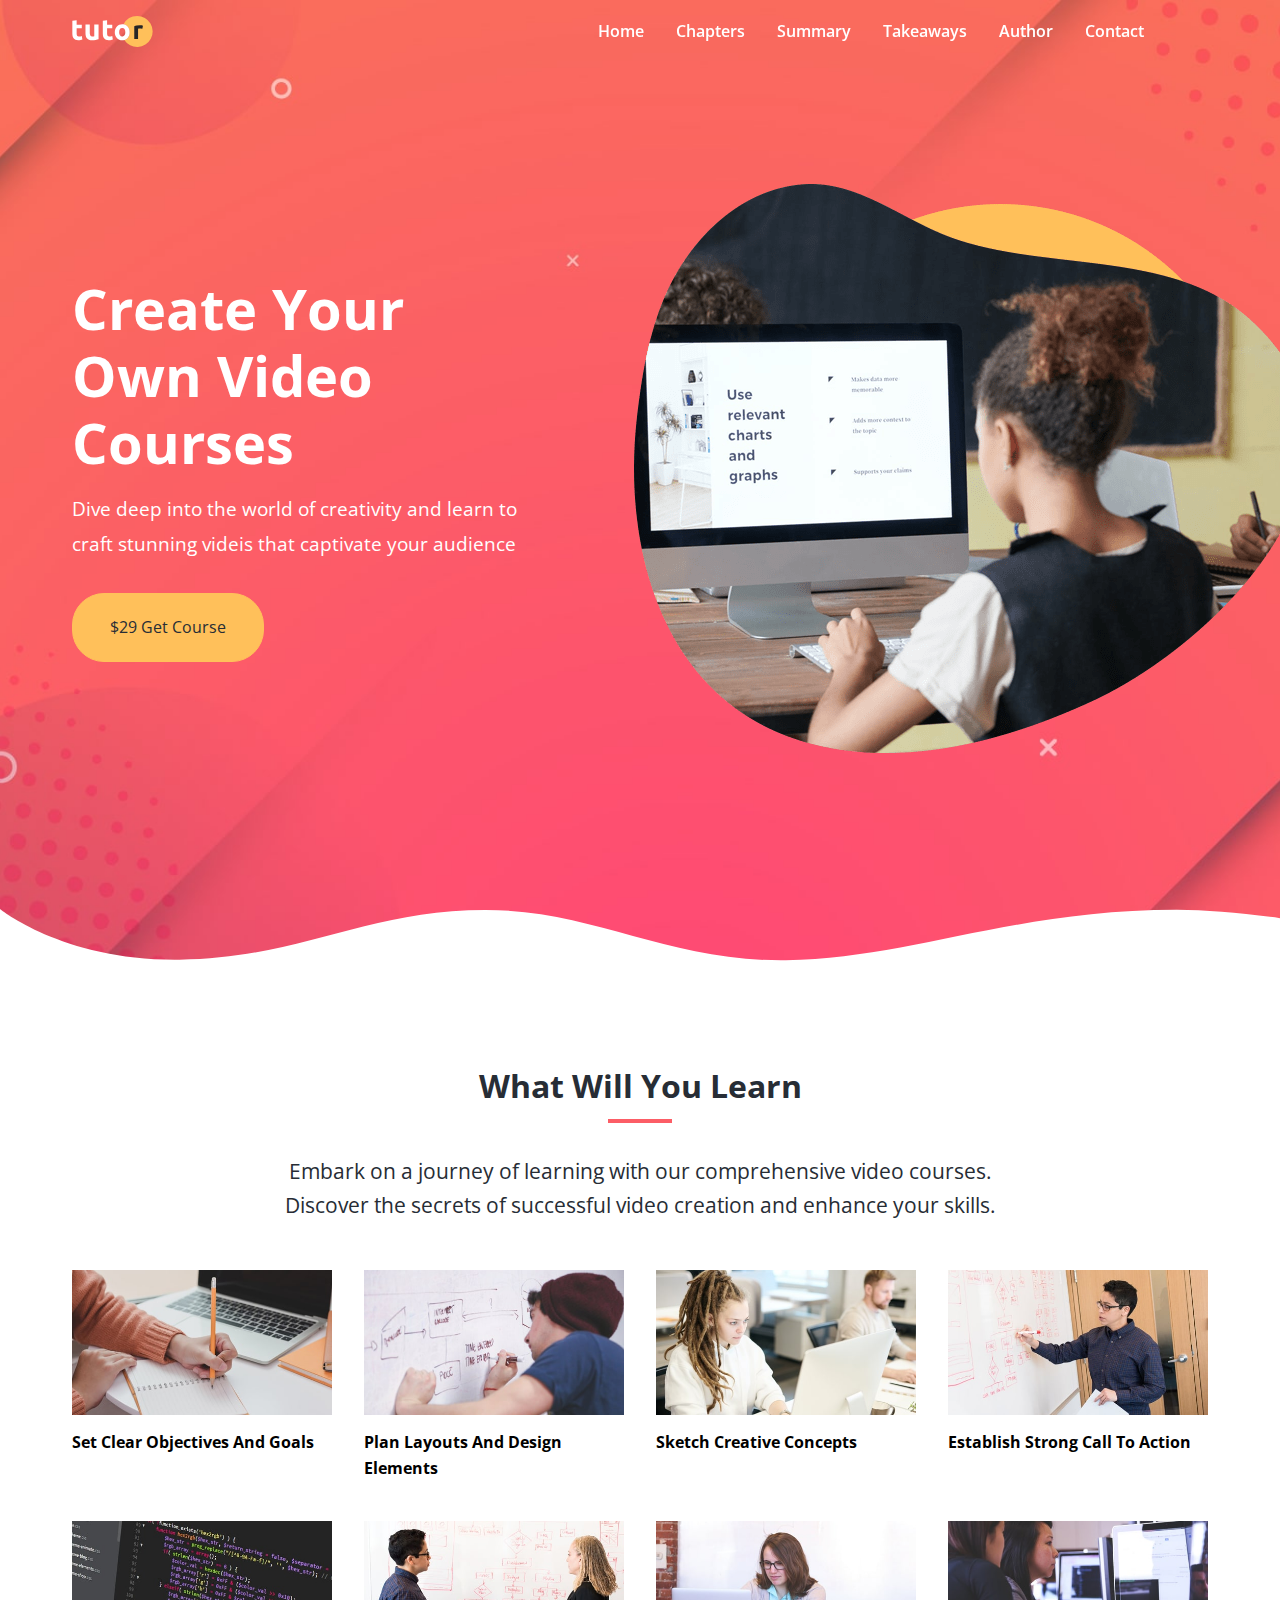
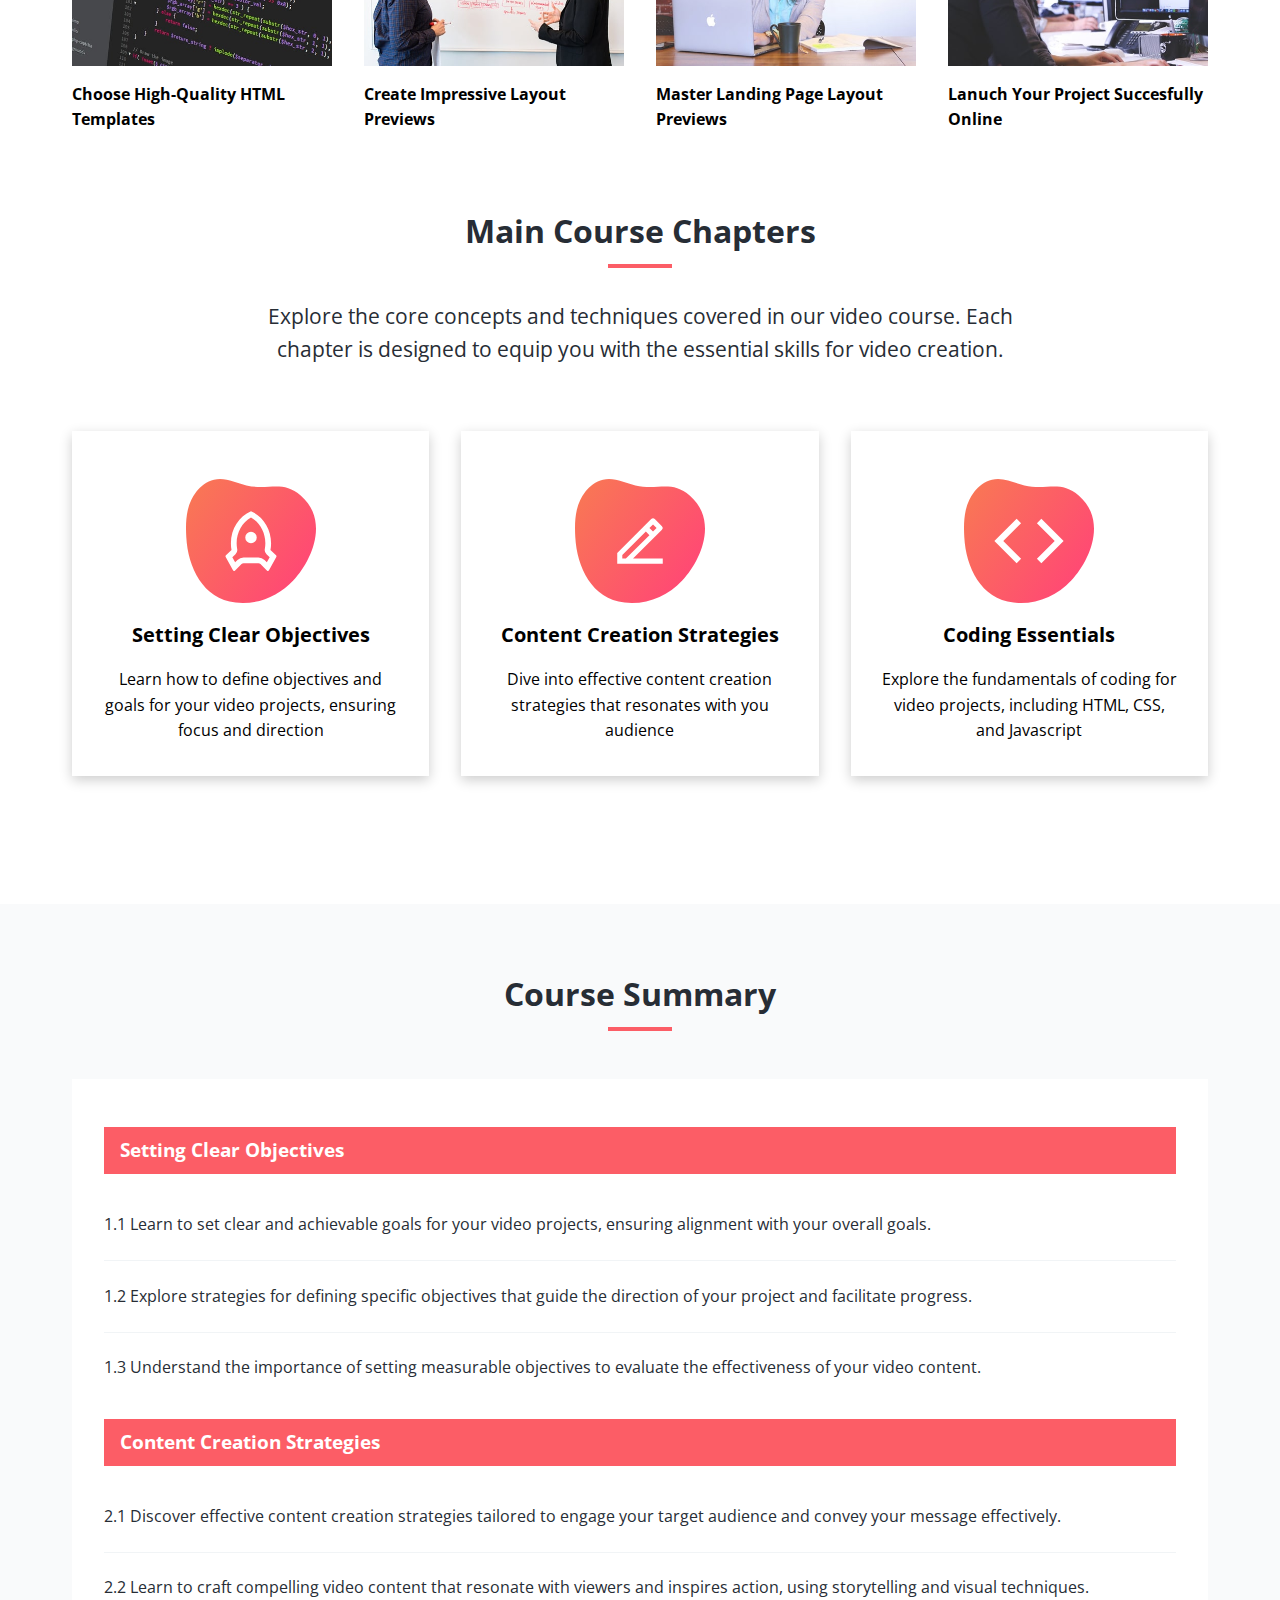
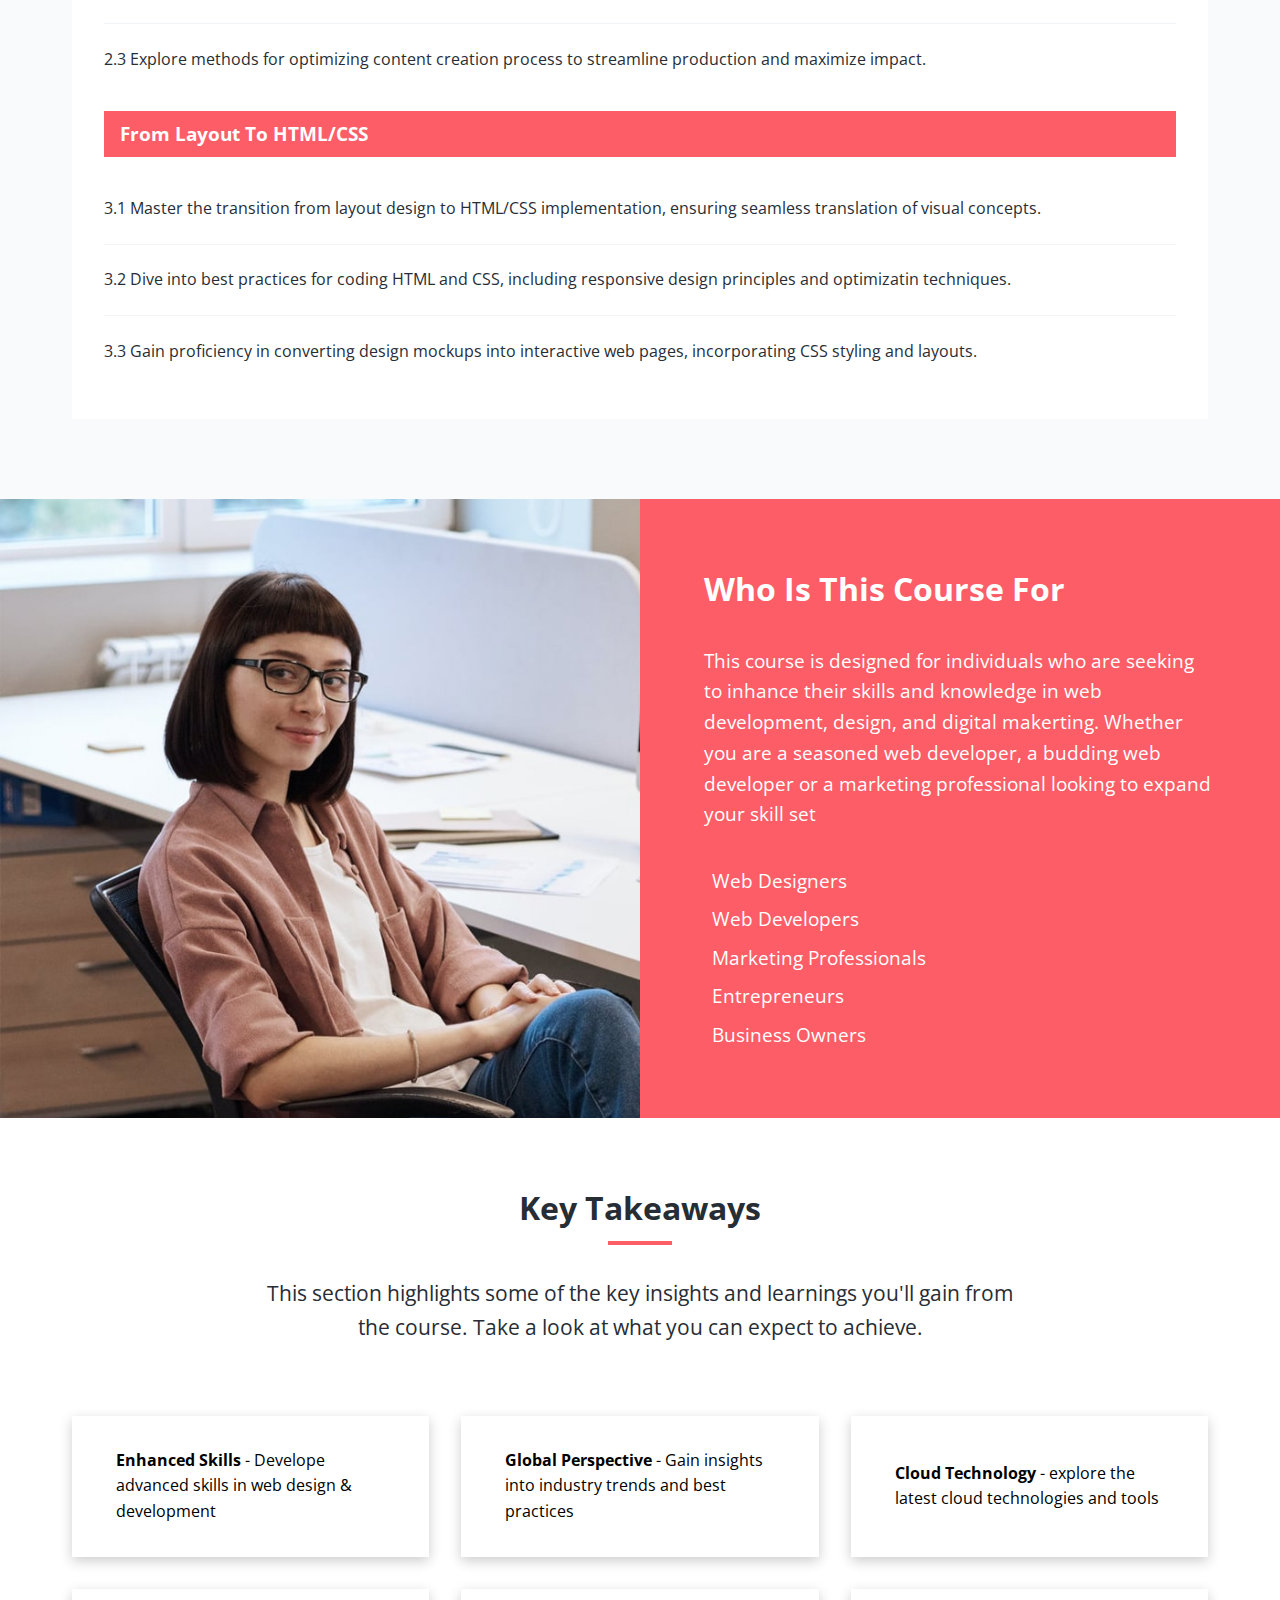
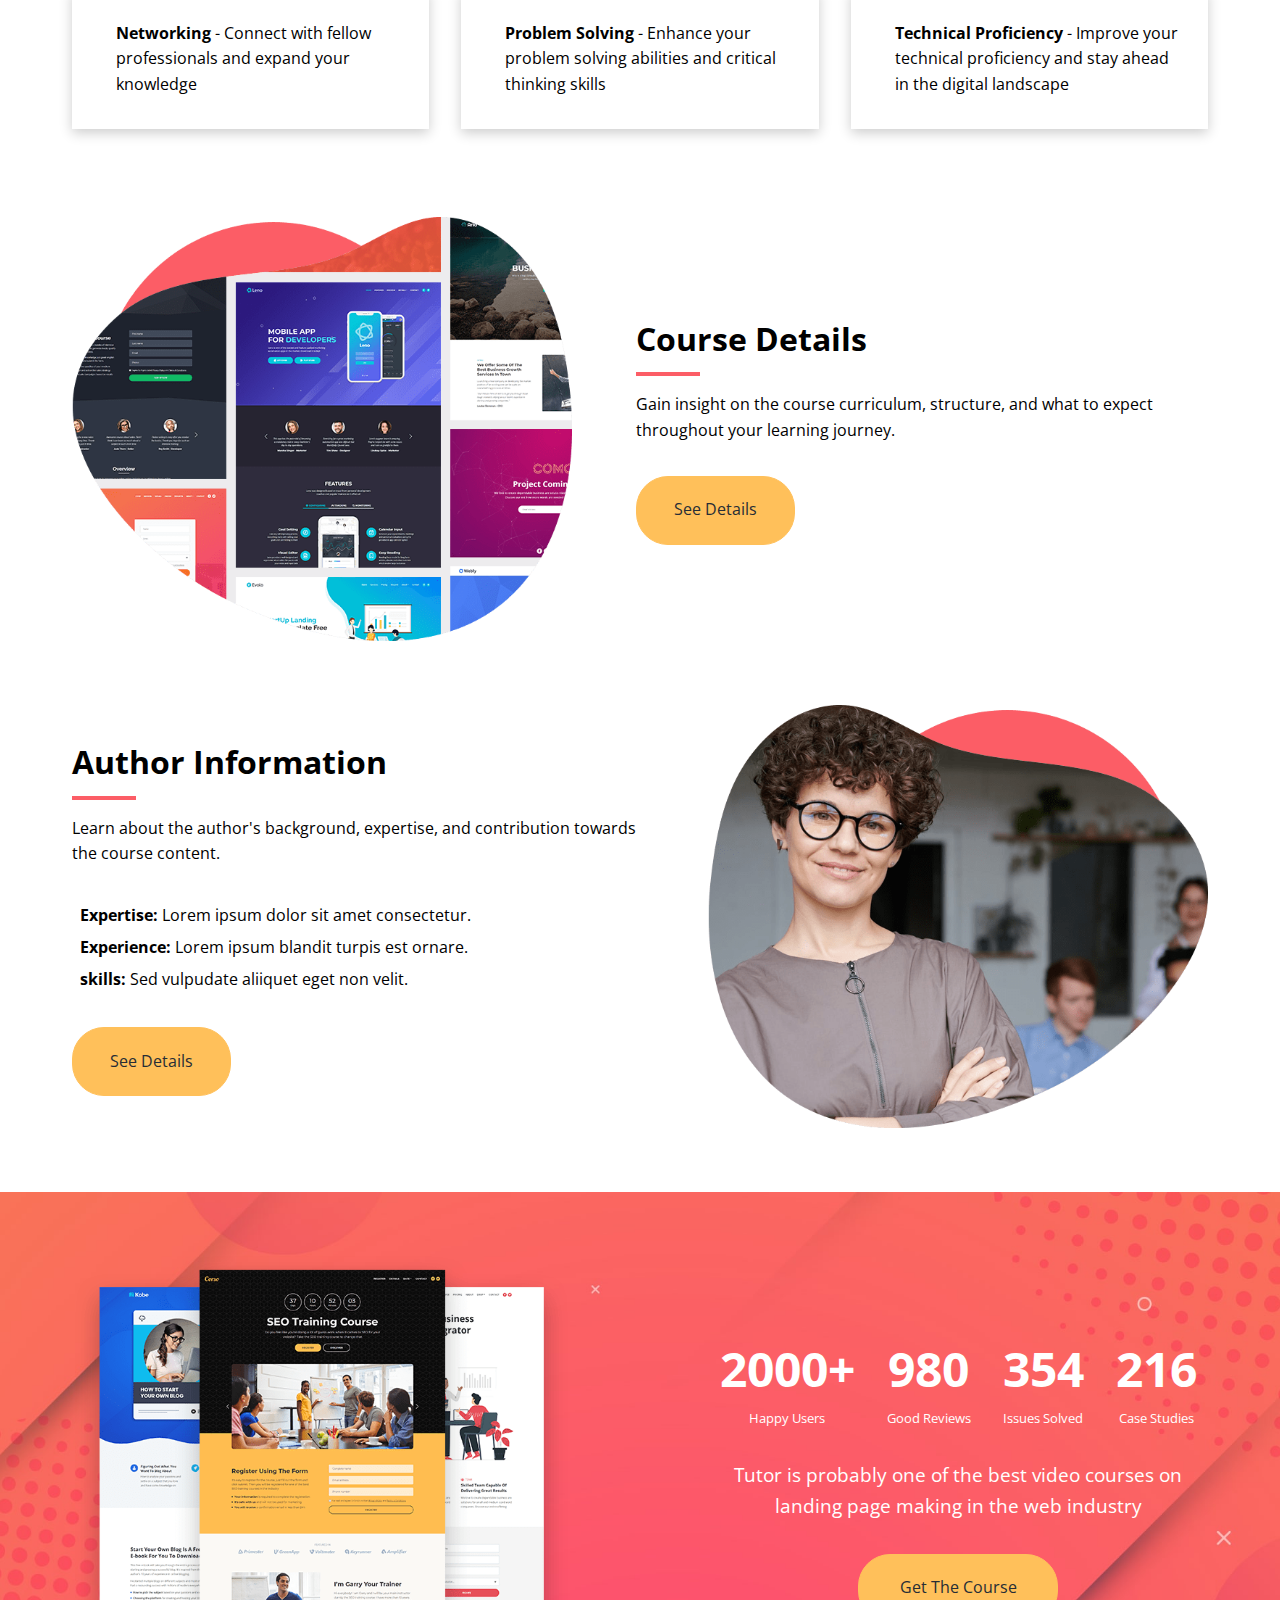
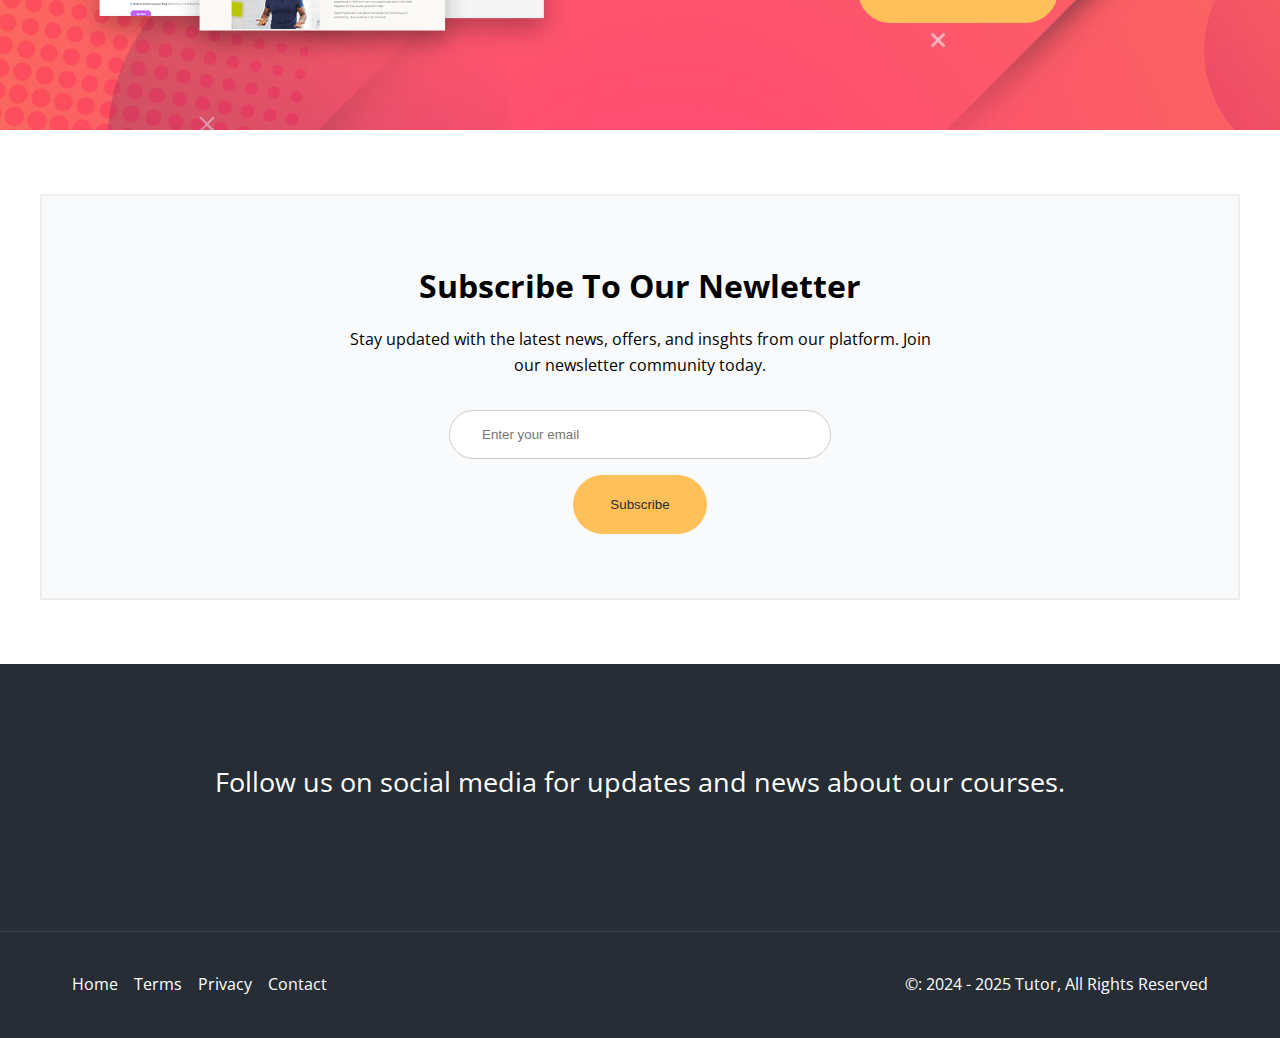
<file: index.html>
<!DOCTYPE html>
<html lang="en">
<head>
    <meta charset="UTF-8">
    <meta name="viewport" content="width=device-width, initial-scale=1.0">
    <link rel="preconnect" href="https://fonts.googleapis.com">
    <link rel="preconnect" href="https://fonts.gstatic.com" crossorigin>
    <link href="https://fonts.googleapis.com/css2?family=Open+Sans:ital,wght@0,300..800;1,300..800&display=swap" rel="stylesheet">  
    <link rel="stylesheet" href="https://cdnjs.cloudflare.com/ajax/libs/font-awesome/6.5.2/css/all.min.css" integrity="sha512-SnH5WK+bZxgPHs44uWIX+LLJAJ9/2PkPKZ5QiAj6Ta86w+fsb2TkcmfRyVX3pBnMFcV7oQPJkl9QevSCWr3W6A==" crossorigin="anonymous" referrerpolicy="no-referrer" />
    <link rel="stylesheet" href="./css/styles.css">
    <link rel="icon" href="./images/favicon.png">
    <title>Welcome To Tutor</title>
</head>
<body>
    <nav class="navbar">
        <div class="navbar-flex container">
        <img src="images/logo.svg" alt="Tutor">
        
        <div class="main-menu-items">
            <ul class="main-menu-list">
                <li>
                <a href="index.html">Home</a>
                </li>
                <li>
                    <a href="#chapters">Chapters</a>
                </li>
                <li>
                    <a href="#summary">Summary</a>
                </li>
                <li>
                    <a href="#takeaways">Takeaways</a>
                </li>
                <li>
                    <a href="#author">Author</a>
                </li>
                <li>
                    <a href="contact.html">Contact</a>
                </li>
                <li>
                    <a href="https://facebook.com" target="_blank" aria-label="Follow Us on facebook"><i class="fa-brands fa-facebook"></i></a>
                </li>
                <li>
                    <a href="https://twitter.com" target="_blank" aria-label="Follow Us On twitter"><i class="fa-brands fa-twitter"></i></a>
                </li>
            </ul>
        </div>

            <!-- Mobile-menu -->
        <div class="mobile-menu">
            <!-- Hamburger-menu -->
            <div class="mobile-menu-toggle" role="button" aria-expanded="false" aria-controls="mobile-menu-items" aria-label="Open Mobile Menu" tabindex="0">
                <i class="fas fa-bars fa-2x"></i>
            </div>
            <!-- Mobile Menu Items -->
            <div id="mobile-menu-items" class="mobile-menu-items">
                <ul class="mobile-menu-list">
                    <li>
                    <a href="index.html">Home</a>
                    </li>
                    <li>
                        <a href="#chapters">Chapters</a>
                    </li>
                    <li>
                        <a href="#summary">Summary</a>
                    </li>
                    <li>
                        <a href="#takeaways">Takeaways</a>
                    </li>
                    <li>
                        <a href="#author">Author</a>
                    </li>
                    <li>
                        <a href="contact.html">Contact</a>
                    </li>
                    <li>
                        <a href="https://facebook.com" target="_blank" aria-label="Follow Us on facebook"><i class="fa-brands fa-facebook"></i></a>
                    </li>
                    <li>
                        <a href="https://twitter.com" target="_blank" aria-label="Follow Us On twitter"><i class="fa-brands fa-twitter"></i></a>
                    </li>
                </ul>
            </div>
        </div>
        </div>
    </nav>

    <!-- Hero -->
  <header class="hero">
    <div class="container hero-flex">
        <div class="hero-content">
            <h1>Create Your Own Video Courses</h1>
            <p>
                Dive deep into the world of creativity and learn to craft stunning videis that captivate your audience
            </p>
            <a href="#" class="btn">$29 Get Course</a>
        </div>
        <img src="images/header-course.png" alt="hero">
    </div>

    <svg 
  class="frame-decoration"
  data-name="Layer 2"
  xmlns="http://www.w3.org/2000/svg">
  preserveAspectRatio="none"
  viewBox="0 0 1920 192.275"

>
  <defs> 
    <style>
      .cls-1 {
        fill: #ffffff;
      }
    </style>
  </defs>
  <title>frame-decoration</title>
  <path
     class="cls-1"
     d="M0,158.755s63.9,52.163,179.472,50.736c121.494-1.5,185.839-49.738,305.984-49.733,109.21,0,181.491,51.733,300.537,50.233,123.941-1.562,225.214-50.126,390.43-50.374,123.821-.185,353.982,58.374,458.976,56.373,217.907-4.153,284.6-57.236,284.6-57.236V351.03H0V158.755Z"
          transform="translate(0 -158.755)" />
</svg>
  </header>

  <br><br>

  <!-- Learn Section -->

  <section class="learn">
    <div class="container">
        <div class="section-header">
            <h2>What Will You Learn</h2>
            <div class="heading-border"></div>
            <p>
                Embark on a journey of learning with our comprehensive video courses. Discover the secrets of successful video creation and enhance your skills. 
            </p>
        </div>

        <div class="topics">
            <div class="topic">
                <div class="topic-image">
                    <img src="images/description-1.jpg" alt="topic">
                </div>
                <div class="topic-text">
                    <h3>Set Clear Objectives And Goals</h3>
                </div>
            </div>
            <div class="topic">
                <div class="topic-image">
                    <img src="images/description-2.jpg" alt="topic">
                </div>
                <div class="topic-text">
                    <h3>Plan Layouts And Design Elements</h3>
                </div>
            </div>
            <div class="topic">
                <div class="topic-image">
                    <img src="images/description-3.jpg" alt="topic">
                </div>
                <div class="topic-text">
                    <h3>Sketch Creative Concepts</h3>
                </div>
            </div>
            <div class="topic">
                <div class="topic-image">
                    <img src="images/description-4.jpg" alt="topic">
                </div>
                <div class="topic-text">
                    <h3>Establish Strong Call To Action</h3>
                </div>
            </div>
            <div class="topic">
                <div class="topic-image">
                    <img src="images/description-5.jpg" alt="topic">
                </div>
                <div class="topic-text">
                    <h3>Choose High-Quality HTML Templates</h3>
                </div>
            </div>
            <div class="topic">
                <div class="topic-image">
                    <img src="images/description-6.jpg" alt="topic">
                </div>
                <div class="topic-text">
                    <h3>Create Impressive Layout Previews</h3>
                </div>
            </div>
            <div class="topic">
                <div class="topic-image">
                    <img src="images/description-7.jpg" alt="topic">
                </div>
                <div class="topic-text">
                    <h3>Master Landing Page Layout Previews</h3>
                </div>
            </div>
            <div class="topic">
                <div class="topic-image">
                    <img src="images/description-8.jpg" alt="topic">
                </div>
                <div class="topic-text">
                    <h3>Lanuch Your Project Succesfully Online</h3>
                </div>
            </div>
        </div>
    </div>
  </section>


  <!-- Course Chapter Section -->
   <section class="chapters section" id="chapters">
    <div class="container">
        <div class="section-header">
            <h2>Main Course Chapters</h2>
            <div class="heading-border"></div>
            <p>
               Explore the core concepts and techniques covered in our video course. Each chapter is designed to equip you with the essential skills for video creation.
            </p>
        </div>

        <div class="chapter-cards">
            <div class="card">
                <img src="images/chapters-icon-1.svg" alt="chapter 1">
                <h3>Setting Clear Objectives</h3>
                <p>
                    Learn how to define objectives and goals for your video projects, ensuring focus and direction
                </p>
            </div>
            <div class="card">
                <img src="images/chapters-icon-2.svg" alt="chapter 2">
                <h3>Content Creation Strategies</h3>
                <p>
                   Dive into effective content creation strategies that resonates with you audience
                </p>
            </div>
            <div class="card">
                <img src="images/chapters-icon-3.svg" alt="chapter 3">
                <h3>Coding Essentials</h3>
                <p>
                   Explore the fundamentals of coding for video projects, including HTML, CSS, and Javascript
                </p>
            </div>
        </div>
    </div>
   </section>

   <!-- Course Summary -->
    <section class="summary" id="summary">
        <div class="container">
            <div class="section-header">
                <h2>Course Summary</h2>
                <div class="heading-border"></div>
            </div>
            <div class="section-lists">
                <div class="list">
                    <div class="list-header">Setting Clear Objectives</div>
                    <div class="list-item">
                        1.1 Learn to set clear and achievable goals for your video projects, ensuring alignment with your overall goals.
                    </div>
                    <div class="list-item">
                        1.2 Explore strategies for defining specific objectives that guide the direction of your project and facilitate progress.
                    </div>
                    <div class="list-item">
                        1.3 Understand the importance of setting measurable objectives to evaluate the effectiveness of your video content. 
                    </div>
                </div>

                <div class="list">
                    <div class="list-header">Content Creation Strategies</div>
                    <div class="list-item">
                        2.1 Discover effective content creation strategies tailored to engage your target audience and convey your message effectively.
                    </div>
                    <div class="list-item">
                       2.2 Learn to craft compelling video content that resonate with viewers and inspires action, using storytelling and visual techniques. 
                    </div>
                    <div class="list-item">
                       2.3 Explore methods for optimizing content creation process to streamline production and maximize impact. 
                    </div>
                </div>

                <div class="list">
                    <div class="list-header">From Layout To HTML/CSS</div>
                    <div class="list-item">
                        3.1 Master the transition from layout design to HTML/CSS implementation, ensuring seamless translation of visual concepts.
                    </div>
                    <div class="list-item">
                       3.2 Dive into best practices for coding HTML and CSS, including responsive design principles and optimizatin techniques.
                    </div>
                    <div class="list-item">
                       3.3 Gain proficiency in converting design mockups into interactive web pages, incorporating CSS styling and layouts.
                    </div>
                </div>

            </div>
        </div>
    </section>

    <!-- Info -->
     <section class="info" id="info">
        <div class="info-container">
            <div class="info-left"></div>
            <div class="info-content">
                <h2>Who Is This Course For</h2>
                <p>This course is designed for individuals who are seeking to inhance their skills and knowledge in web development, design, and digital makerting. Whether you are a seasoned web developer, a budding web developer or a marketing professional looking to expand your skill set</p>
                <ul>
                    <li><i class="fas fa-check"></i>Web Designers</li>
                    <li><i class="fas fa-check"></i>Web Developers</li>
                    <li><i class="fas fa-check"></i>Marketing Professionals</li>
                    <li><i class="fas fa-check"></i>Entrepreneurs</li>
                    <li><i class="fas fa-check"></i>Business Owners</li>
                </ul>
            </div>
        </div>
     </section>

     <!-- Takeaways -->
      <section class="takeaways section" id="takeaways">
        <div class="container">
            <div class="section-header">
                <h2>Key Takeaways</h2>
                <div class="heading-border"></div>
                <p>
                    This section highlights some of the key insights and learnings you'll gain from the course. Take a look at what you can expect to achieve.
                </p>
            </div>

            <div class="takeaways-cards">
                <div class="card">
                    <i class="fas fa-rocket fa-3x text-primary"></i>
                    <p>
                        <strong>Enhanced Skills</strong> - Develope advanced skills in web design & development
                    </p>
                </div>

                <div class="card">
                    <i class="fas fa-map fa-3x text-primary"></i>
                    <p>
                        <strong>Global Perspective</strong> - Gain insights into industry trends and best practices
                    </p>
                </div>

                <div class="card">
                    <i class="fas fa-cloud fa-3x text-primary"></i>
                    <p>
                        <strong>Cloud Technology</strong> - explore the latest cloud technologies and tools
                    </p>
                </div>

                <div class="card">
                    <i class="fas fa-user fa-3x text-primary"></i>
                    <p>
                        <strong>Networking</strong> - Connect with fellow professionals and expand your knowledge
                    </p>
                </div>

                <div class="card">
                    <i class="fas fa-cog fa-3x text-primary"></i>
                    <p>
                        <strong>Problem Solving</strong> - Enhance your problem solving abilities and critical thinking skills
                    </p>
                </div>

                <div class="card">
                    <i class="fas fa-server fa-3x text-primary"></i>
                    <p>
                        <strong>Technical Proficiency</strong> - Improve your technical proficiency and stay ahead in the digital landscape
                    </p>
                </div>

            </div>
        </div>
      </section>

      <!-- Course Details -->
       <section class="details section" id="details">
        <div class="container details-flex">
            <img src="images/details.png" alt="details">
            <div class="details content">
                <h2>Course Details</h2>
                <div class="heading-border"></div>
                <p>
                    Gain insight on the course curriculum, structure, and what to expect throughout your learning journey.
                </p>
                <a href="#" class="btn">See Details</a>
            </div>
        </div>
       </section>

       <!-- Author Info-->
       <section class="details section" id="author">
        <div class="container details-flex">
            <img src="images/author.png" alt="details">
            <div class="details content">
                <h2>Author Information</h2>
                <div class="heading-border"></div>
                <p>
                    Learn about the author's background, expertise, and contribution towards the course content.
                </p>
                <ul>
                    <li>
                        <i class="fas fa-chevron-circle-right text-primary"></i> <strong>
                            Expertise:
                        </strong> Lorem ipsum dolor sit amet consectetur.
                    </li>
                    <li>
                        <i class="fas fa-chevron-circle-right text-primary"></i> <strong>
                            Experience:
                        </strong> Lorem ipsum blandit turpis est ornare.
                    </li>
                    <li>
                        <i class="fas fa-chevron-circle-right text-primary"></i> <strong>
                            skills:
                        </strong> Sed vulpudate aliiquet eget non velit.
                    </li>
                </ul>
                <a href="#" class="btn">See Details</a>
            </div>
        </div>
       </section>

       <!-- Stats -->
        <section class="stats section" id="stats">
            <div class="container stats-flex">
                <img src="images/stats.png" alt="stats">
                <div class="stats-content">
                    <div class="stats-numbers">
                        <div>
                            <h3 aria-labelledby="stats-happy-users">2000+</h3>
                            <p id="stats-happy-users">Happy Users</p>
                        </div>
                        <div>
                            <h3 aria-labelledby="stats-good-reviews">980</h3>
                            <p id="stats-good-reviews">Good Reviews</p>
                        </div>
                        <div>
                            <h3 aria-labelledby="stats-issues-solved">354</h3>
                            <p id="stats-issues-solved">Issues Solved</p>
                        </div>
                        <div>
                            <h3 aria-labelledby="stats-case-reviews">216</h3>
                            <p id="stats-case-studies">Case Studies</p>
                        </div>
                    </div>
                    
                    <p class="stats-text">
                        Tutor is probably one of the best video courses on landing page making in the web industry
                    </p>
                    <a href="#" class="btn">Get The Course</a>
                </div>
            </div>
        </section>

        <section class="newsletter section" id="newsletter">
            <div class="container newsletter-flex">
                <h2>Subscribe To Our Newletter</h2>
                <p>
                 Stay updated with the latest news, offers, and insghts from our platform. Join our newsletter community today.
                </p>
                <form>
                    <input type="email" name="email" id="email" placeholder="Enter your email">
                    <button type="submit" class="btn">Subscribe</button>
                </form>
            </div>
        </section>

        <!-- Social -->
         <section class="social section">
              <div class="container">
                <p>
                    Follow us on social media for updates and news about our courses.
                </p>
                <div class="social-icons">
                    <a href="https://facebook.com" target="_blank" aria-label="Follow Us On Facebook"> <i class="fa-brands fa-facebook fa-2x"></i></a>
                   
                    <a href="https://twitter.com" target="_blank" aria-label="Follow Us On twitter"> <i class="fa-brands fa-twitter fa-2x"></i></a>
                   
                    <a href="https://instagram.com" target="_blank" aria-label="Follow Us On instagram"> <i class="fa-brands fa-instagram fa-2x"></i></a>
                   
                    <a href="https://linkedin.com" target="_blank" aria-label="Follow Us On linkedin"> <i class="fa-brands fa-linkedin fa-2x"></i></a>
                   
                    <a href="https://youtube.com" target="_blank" aria-label="Follow Us On youtube"> <i class="fa-brands fa-youtube fa-2x"></i></a>
                    
                    <a href="https://pinterest.com" target="_blank" aria-label="Follow Us On pinterest"> <i class="fa-brands fa-pinterest fa-2x"></i></a>
                   
                </div>
              </div>
         </section>

         <footer class="footer">
            <div class="container footer-flex">
                <ul class="footer-links">
                    <li><a href="#">Home</a></li>
                    <li><a href="#">Terms</a></li>
                    <li><a href="#">Privacy</a></li>
                    <li><a href="contact.html">Contact</a></li>
                </ul>

                <p>&copy: 2024 - 2025 Tutor, All Rights Reserved</p>
            </div>
         </footer>
    
         <script src="js/script.js"></script>
</body>
</html>
</file>
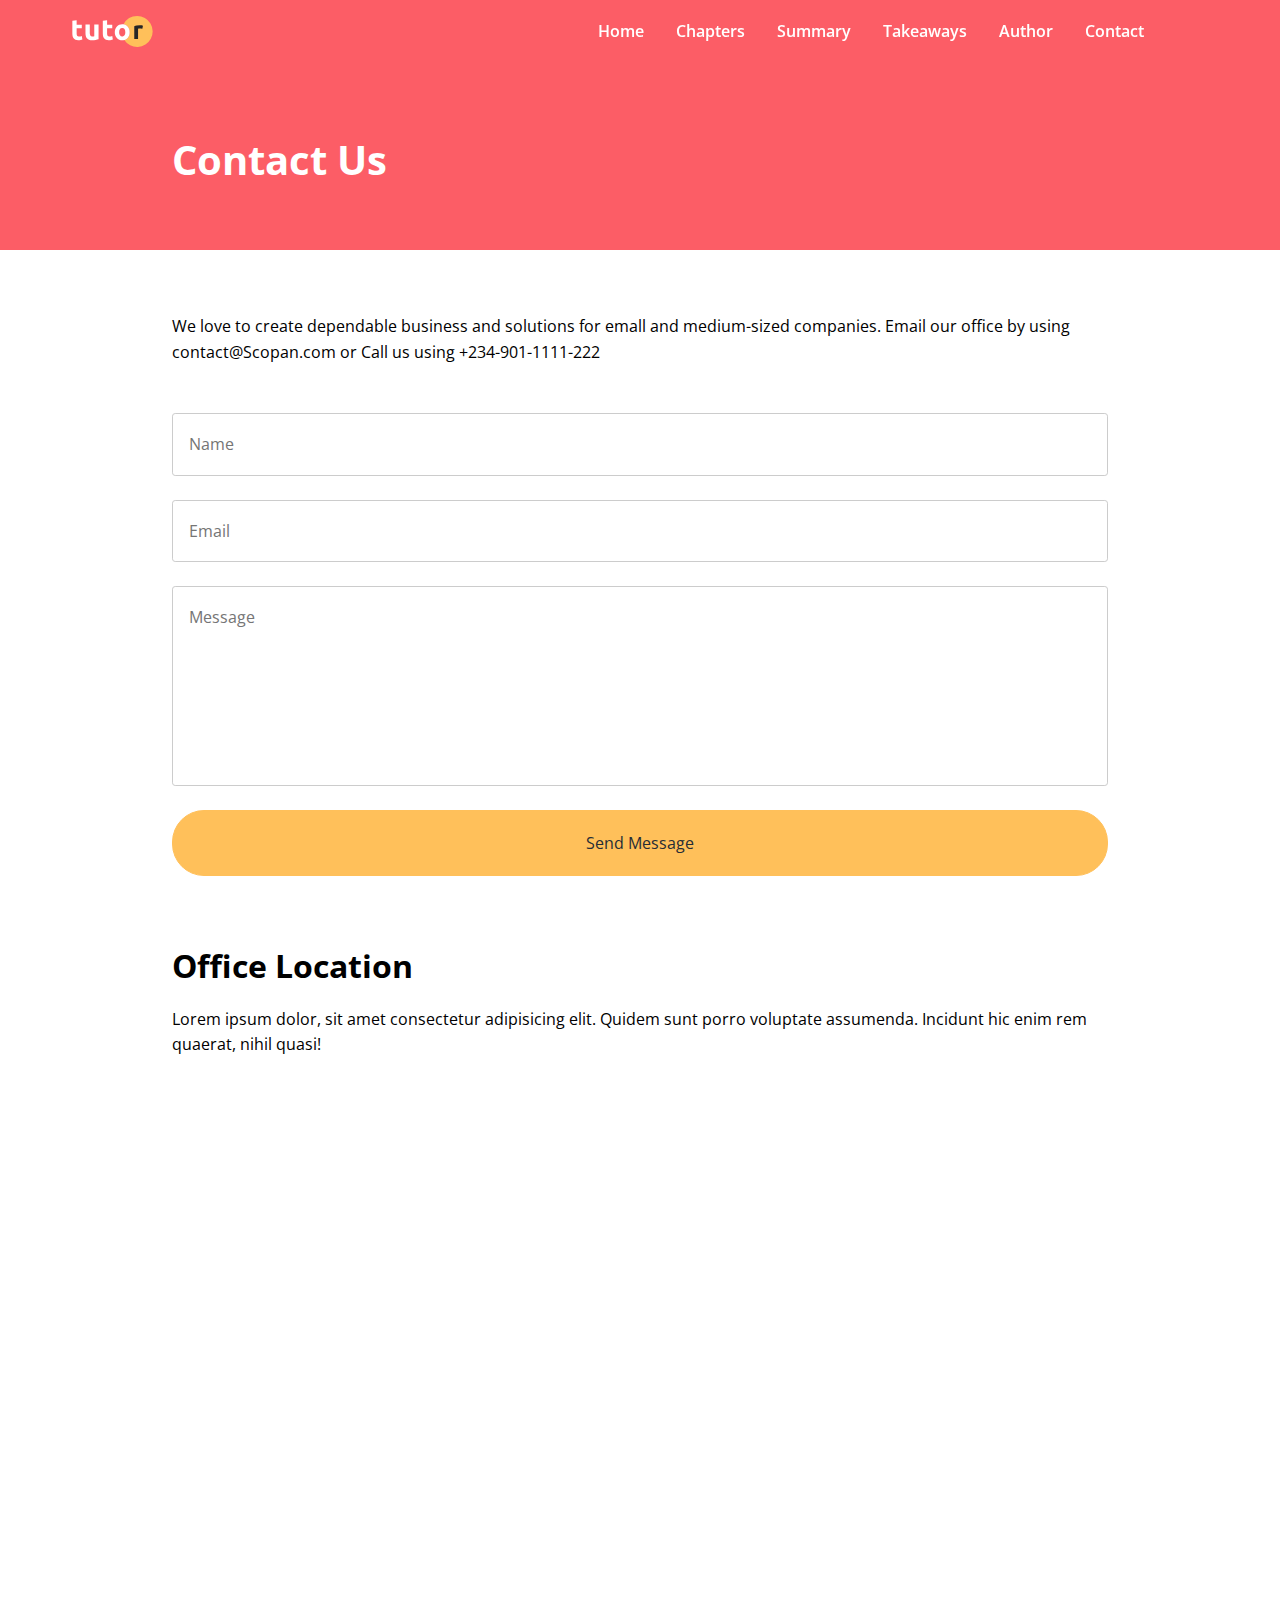
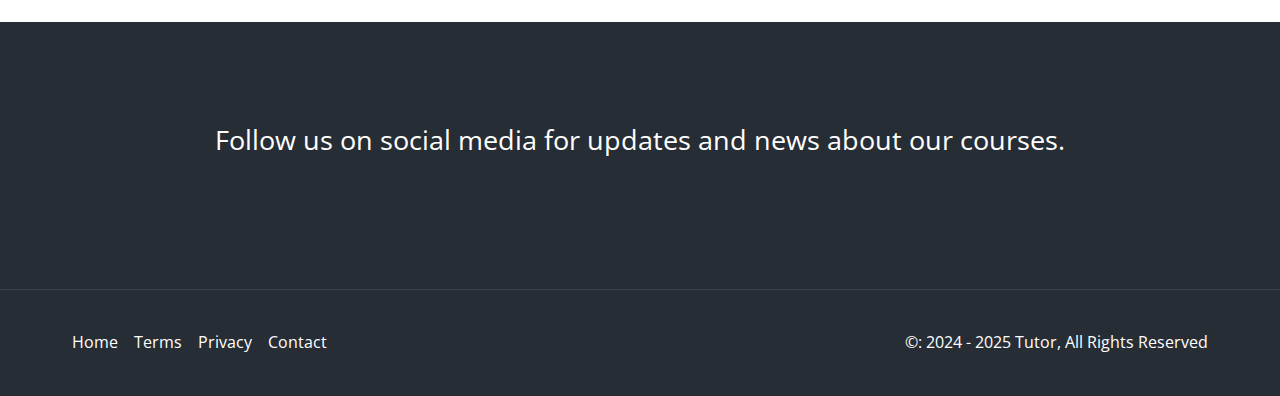
<file: contact.html>
<!DOCTYPE html>
<html lang="en">
<head>
    <meta charset="UTF-8">
    <meta name="viewport" content="width=device-width, initial-scale=1.0">
    <link rel="preconnect" href="https://fonts.googleapis.com">
    <link rel="preconnect" href="https://fonts.gstatic.com" crossorigin>
    <link href="https://fonts.googleapis.com/css2?family=Open+Sans:ital,wght@0,300..800;1,300..800&display=swap" rel="stylesheet">  
    <link rel="stylesheet" href="https://cdnjs.cloudflare.com/ajax/libs/font-awesome/6.5.2/css/all.min.css" integrity="sha512-SnH5WK+bZxgPHs44uWIX+LLJAJ9/2PkPKZ5QiAj6Ta86w+fsb2TkcmfRyVX3pBnMFcV7oQPJkl9QevSCWr3W6A==" crossorigin="anonymous" referrerpolicy="no-referrer" />
    <link rel="stylesheet" href="./css/styles.css">
    <link rel="icon" href="./images/favicon.png">
    <title>Welcome To Tutor</title>
</head>
<body>
    <nav class="navbar">
        <div class="navbar-flex container">
        <img src="images/logo.svg" alt="Tutor">
        
        <div class="main-menu-items">
            <ul class="main-menu-list">
                <li>
                <a href="index.html">Home</a>
                </li>
                <li>
                    <a href="#chapters">Chapters</a>
                </li>
                <li>
                    <a href="#summary">Summary</a>
                </li>
                <li>
                    <a href="#takeaways">Takeaways</a>
                </li>
                <li>
                    <a href="#author">Author</a>
                </li>
                <li>
                    <a href="contact.html">Contact</a>
                </li>
                <li>
                    <a href="https://facebook.com" target="_blank" aria-label="Follow Us on facebook"><i class="fa-brands fa-facebook"></i></a>
                </li>
                <li>
                    <a href="https://twitter.com" target="_blank" aria-label="Follow Us On twitter"><i class="fa-brands fa-twitter"></i></a>
                </li>
            </ul>
        </div>

            <!-- Mobile-menu -->
        <div class="mobile-menu">
            <!-- Hamburger-menu -->
            <div class="mobile-menu-toggle" role="button" aria-expanded="false" aria-controls="mobile-menu-items" aria-label="Open Mobile Menu" tabindex="0">
                <i class="fas fa-bars fa-2x"></i>
            </div>
            <!-- Mobile Menu Items -->
            <div id="mobile-menu-items" class="mobile-menu-items">
                <ul class="mobile-menu-list">
                    <li>
                    <a href="index.html">Home</a>
                    </li>
                    <li>
                        <a href="#chapters">Chapters</a>
                    </li>
                    <li>
                        <a href="#summary">Summary</a>
                    </li>
                    <li>
                        <a href="#takeaways">Takeaways</a>
                    </li>
                    <li>
                        <a href="#author">Author</a>
                    </li>
                    <li>
                        <a href="contact.html">Contact</a>
                    </li>
                    <li>
                        <a href="https://facebook.com" target="_blank" aria-label="Follow Us on facebook"><i class="fa-brands fa-facebook"></i></a>
                    </li>
                    <li>
                        <a href="https://twitter.com" target="_blank" aria-label="Follow Us On twitter"><i class="fa-brands fa-twitter"></i></a>
                    </li>
                </ul>
            </div>
        </div>
        </div>
    </nav>

   <!-- Inner Header -->
    <header class="inner-header">
        <div class="container-sm">
            <h1>Contact Us</h1>
        </div>
    </header>

    <section class="contact-form section">
        <div class="container-sm">
            <p>
                We love to create dependable business and solutions for emall and medium-sized companies. Email our office by using contact@Scopan.com or Call us using +234-901-1111-222
            </p>

            <form action="https://formspree.io/f/mqazebbp"
            method="POST">
                <input type="text" name="name" placeholder="Name">
                <input type="email" name="name" placeholder="Email">
                <textarea name="messagd" placeholder="Message"></textarea>
                <button type="submit" class="btn">Send Message</button>
            </form>
        </div>
    </section>

    <!-- Location -->
     <section class="location section">
        <div class="container-sm">
            <h2>Office Location</h2>
            <p>Lorem ipsum dolor, sit amet consectetur adipisicing elit. Quidem sunt porro voluptate assumenda. Incidunt hic enim rem quaerat, nihil quasi!</p>
            <div class="map">
                <iframe
                src="https://www.google.com/maps/embed?pb=!1m18!1m12!1m3!1d1241.5303553091994!2d-0.14076024298621118!3d51.51210217963597!2m3!1f0!2f0!3f0!3m2!1i1024!2i768!4f13.1!3m3!1m2!1s0x487604d502268421%3A0x6a7d62889992f993!2sRegent+St%2C+Soho%2C+London+W1B+5TH%2C+UK!5e0!3m2!1sen!2sro!4v1476174541049"
                allowfullscreen
              ></iframe>
            </div>
        </div>
     </section>

       <!-- Social -->
       <section class="social section">
        <div class="container">
          <p>
              Follow us on social media for updates and news about our courses.
          </p>
          <div class="social-icons">
              <a href="https://facebook.com" target="_blank" aria-label="Follow Us On Facebook"> <i class="fa-brands fa-facebook fa-2x"></i></a>
             
              <a href="https://twitter.com" target="_blank" aria-label="Follow Us On twitter"> <i class="fa-brands fa-twitter fa-2x"></i></a>
             
              <a href="https://instagram.com" target="_blank" aria-label="Follow Us On instagram"> <i class="fa-brands fa-instagram fa-2x"></i></a>
             
              <a href="https://linkedin.com" target="_blank" aria-label="Follow Us On linkedin"> <i class="fa-brands fa-linkedin fa-2x"></i></a>
             
              <a href="https://youtube.com" target="_blank" aria-label="Follow Us On youtube"> <i class="fa-brands fa-youtube fa-2x"></i></a>
              
              <a href="https://pinterest.com" target="_blank" aria-label="Follow Us On pinterest"> <i class="fa-brands fa-pinterest fa-2x"></i></a>
             
          </div>
        </div>
   </section>


         <footer class="footer">
            <div class="container footer-flex">
                <ul class="footer-links">
                    <li><a href="#">Home</a></li>
                    <li><a href="#">Terms</a></li>
                    <li><a href="#">Privacy</a></li>
                    <li><a href="contact.html">Contact</a></li>
                </ul>

                <p>&copy: 2024 - 2025 Tutor, All Rights Reserved</p>
            </div>
         </footer>
    
         <script src="js/script.js"></script>
</body>
</html>
</file>
<file: css/styles.css>
*, 
*::before,
*::after {
    margin: 0;
    padding: 0;
    box-sizing: border-box;
}

:root {
    --primary-color: #fc5d66;
    --secondary-color: #ffc05a;
    --light-color: #f9fafb;
    --dark-color: #272d35;
}

html,
body {
    font-family: 'Open Sans', sans-serif;
    line-height: 1.6;
    scroll-behavior: smooth;
}

a {
    text-decoration: none;
}

ul {
    list-style: none;
}

img {
    max-width: 100%;
}

/* Utility Classes */
.container {
    max-width: 1200px;
    margin: 0 auto;
    padding: 0 2rem;
}

.container-sm {
    max-width: 1000px;
    margin: 0 auto;
    padding: 0 2rem;
}

.btn {
    display: inline-block;
    padding: 1.3rem 2.3rem;
    border: 1px solid var(--secondary-color);
    border-radius: 32px;
    background: var(--secondary-color);
    color: var(--dark-color);
    cursor: pointer;
    transition: all 0.2s;
}

/* Text Classes */
.text-primary {
    color: var(--primary-color);
}

.text-secondary {
    color: var(--secondary-color);
}

.btn:hover {
    background: var(--primary-color);
    color: #fff;
    border-color: #fff;
}

.section {
    margin: 4rem 0;
}
/* Section Header */
.section-header {
    max-width: 750px;
    margin: 0 auto;
    text-align: center;
    margin-bottom: 3rem;
}

.section-header h2 {
    font-size: 2rem;
    font-weight: 700;
    color: var(--dark-color);
    margin-bottom: 0.5rem;
}

.section-header {
    font-size: 1.3rem;
    color: var(--dark-color);
}

.heading-border {
    width: 64px;
    height: 4px;
    background: var(--primary-color);
    margin: 0 auto 2rem;
}

/* Card */
.card {
    display: flex;
    flex-direction: column;
    align-items: center;
    text-align: center;
    justify-content: center;
    padding: 2rem 1.75rem;
    background: #fff;
    box-shadow: 0 4px 12px rgba(0, 0, 0, 0.2); 
}

/* Navbar */
.navbar {
    background: transparent;
    color: white;
    padding: 1rem 2rem;
    position: fixed;
    top: 0;
    right: 0;
    left: 0;
    z-index: 1000;
    transition: background-color 0.5s ease-in-out;
}

.navbar.navbar-scroll {
    background-color: rgba(253, 77, 85, 0.8);
    backdrop-filter: blur(10px);
}

.navbar-flex {
    display: flex;
    justify-content: space-between;
    align-items: center;
}

.navbar Img {
    width: 81px;
    height: 31px;
}

.navbar .main-menu-list {
    display: flex;
    align-items: center;
    gap: 2rem;
    font-weight: 600;
}

.navbar a {
    color: #fff;
}

.navbar a:hover {
    color: var(--secondary-color);
}

.navbar i {
    font-size: 1.5rem;
}

/* Mobile Menu */
    .mobile-menu {
        display: none;
    }

.navbar .mobile-menu-toggle {
    color: #fff;
    cursor: pointer;
}

.navbar .mobile-menu-items {
    position: absolute;
    top: 100%;
    left: 0;
    width: 100%;
    background: rgba(0, 0, 0, 0.8);
    opacity: 0.95;
    padding: 3rem 2rem;
    text-align: center;
    box-shadow: 0 2px 5px rgba(0, 0, 0, 0.1);
    border-top: 1px solid rgba(255, 255, 255, 0.1);
    transform: translateX(100%);
    transition: transform 0.3s ease;
}

.navbar .mobile-menu-items.active {
    transform: translateX(0);

}

.navbar .mobile-menu-list {
    display: flex;
    flex-direction: column;
    gap: 2rem;
    font-size: 1.3rem;
}

.hero {
    background: #000 url('../images/header-background.jpg')
    center center/cover no-repeat;
    padding: 11.5rem 2rem 8rem;
    color: #fff;
    overflow-x: hidden;
    position: relative;
}

.hero .hero-flex {
    display: flex;
    justify-content: space-between;
    align-items: center;
    gap: 6rem;
    padding-bottom: 8rem;
}

.hero h1 {
    font-size: 3.5rem;
    line-height: 1.2;
    font-weight: 700;
    margin-bottom: 1rem;
}

.hero p {
    font-size: 1.2rem;
    margin-bottom: 2rem;
    line-height: 1.8;
    font-weight: 400;
}

.hero img {
    width: 100%;
    margin-right: -100px;
}

.hero .frame-decoration {
    position: absolute;
    bottom: 0;
    left: 0;
    width: 100%;
    height: 100px;
}

/* Learn Topics */
.topics {
    display: grid;
    grid-template-columns: repeat(4, 1fr);
    gap: 2rem;
}

.topic img {
    transition: transform 0.3s;
}

.topic img:hover {
    transform: scale(1.1);
}

.topic h3 {
    font-size: 1rem;
    font-weight: 700;
    margin: 0.5rem 0;
}

.chapter-cards {
    display: grid;
    grid-template-columns: repeat(3, 1fr);
    gap: 2rem;
    padding: 1rem 0 4rem;
}

.chapter-cards img {
    width: 130px;
    margin-top: 1rem;
}

.chapter-cards h3 {
    font-size: 1.25rem;
    font-weight: 700;
    margin: 1rem 0;
}

.summary {
    background: var(--light-color);
    color: var(--dark-color);
    padding: 4rem 2rem 5rem;
}

.summary .section-lists {
    background: #fff;
    padding: 2rem;
}

.summary .list-header {
    background: var(--primary-color);
    color: #fff;
    padding: 0.5rem 1rem;
    font-size: 1.2rem;
    font-weight: 700;
    margin: 1rem 0;
}

.summary .list-item {
    padding: 1.4rem 0;
    border-bottom: 1px solid #f1f4f6;
}

.summary .list-item:last-child {
    border-bottom: none;
}

/* Info Section */
.info-container {
    background: url(../images/audience.jpg) top center/cover no-repeat;
    display: flex;
}

.info-content{
    background-color: var(--primary-color);
    color: #fff;
    flex: 1;
    padding: 4rem;
}

.info-content h2 {
    font-size: 2rem;
    margin-bottom: 2rem;
    font-weight: 700;
}

.info-content p {
    font-size: 1.2rem;
    margin-bottom: 2rem;
}

.info-content ul li {
    font-size: 1.2rem;
    line-height: 2;
}

.info-content i {
    margin-right: 0.5rem;
    color: var(--secondary-color);
}

.info-left {
    width: 50%;
}

/* Takeaways */
.takeaways-cards {
    display: grid;
    grid-template-columns: repeat(3, 1fr);
    gap: 2rem;
    padding: 1.5rem 0;
}

.takeaways-cards .card {
    flex-direction: row;
    text-align: left;
}

.takeaways-cards .card i {
    margin-right: 1rem;
}

/* Details */
.details .details-flex {
    display: flex;
    gap: 4rem;
    align-items: center;
    justify-content: center;
}

.details img {
    width: 100%;
    max-width: 500px;
}

.details h2 {
    font-size: 2rem;
    font-weight: 700;
    margin-bottom: 0.5rem;
}

.details .heading-border {
    margin: 0;
}

.details p {
    margin: 1rem 0 2rem;
}

/* Author */
.details + .details .details-flex {
    flex-direction: row-reverse;
}

.details ul {
    margin-bottom: 2rem;
}

.details ul li {
    line-height: 2;
}

.details i {
    margin-right: 0.5rem;
}

/* Stats */
.stats {
    background: #000 url('../images/stats-background.jpg') center center/cover no-repeat;
    color: #fff;
}

.stats-flex {
    display: flex;
    justify-content: space-between;
    align-items: center;
    padding: 4rem 2rem;
}

.stats img {
    width: 100%;
    max-width: 500px;
}

.stats-content {
    max-width: 500px;
}

.stats .stats-numbers {
    display: flex;
    gap: 2rem;
    margin: 2rem 0;
    text-align: center;
    justify-content: center;
    align-items: center;
    flex-wrap: wrap;
}

.stats .stats-numbers h3 {
    font-size: 3rem;
    font-weight: 700;
}


.stats .stats-numbers p {
    font-size: 0.8rem;
}

.stats .stats-text {
    font-size: 1.2rem;
    margin-bottom: 2rem;
    text-align: center;
}

.stats .btn {
    display: block;
    margin: 0 auto;
    text-align: center;
    width: 200px;
}

/* Newsletter */
.newsletter {
    text-align: center;
    margin: 0 2rem;
}

.newsletter-flex {
    display: flex;
    gap: 1rem;
    flex-direction: column;
    justify-content: center;
    align-items: center;
    background: var(--light-color);
    border: 2px solid #eee;
    padding: 4rem 2rem;
}

.newsletter h2 {
    font-size: 2rem;
    font-weight: 700;
}

.newsletter p {
    max-width: 600px;
}

.newsletter input[type='email'] {
    padding: 1rem 2rem;
    border: 1px solid #ccc;
    width: 100%;
    border-radius: 32px;
    max-width: 400px;
    margin: 1rem 0;
}

/* Social */
.social {
    background: var(--dark-color);
    color: #fff;
    padding: 6rem 6rem;
    text-align: center;
    font-size: 1.7rem;
    margin-bottom: 0;
}

.social a {
    color: #fff;
}

.social a:hover {
    color: var(--secondary-color);
}

.social p {
    margin-bottom: 2rem;
}

.social .social-icons {
    display: flex;
    justify-content: center;
    gap: 1rem;
}

.footer {
    background: var(--dark-color);
    color: #fff;
    border-top: 1px solid #384653;
    padding: 0.5rem 2rem;
}

.footer-flex {
    display: flex;
    justify-content: space-between;
    align-items: center;
}

.footer a {
    color: #fff;
}

.footer a:hover {
    color: var(--secondary-color);
}

.footer ul {
    display: flex;
    justify-content: center;
    gap: 1rem;
    margin: 2rem 0; 
}

.inner-header {
    background: var(--primary-color);
    color: #fff;
    height: 250px;
    padding-top: 8rem;
}

.inner-header h1 {
    font-size: 2.5rem;
    font-weight: 700;
    margin-bottom: 1rem;
}

/* Contact Form */
.contact-form p {
    margin-bottom: 3rem;
}

.contact-form input, .contact-form textarea {
    display: block;
    font-family: inherit;
    font-size: medium;
    width: 100%;
    margin: 1.5rem 0;
    border: 1px solid #ccc;
    border-radius: 0.2rem;
    padding: 1.2rem 1rem;
}

.contact-form textarea {
    height: 200px;
    resize: none;
}

.contact-form .btn {
    display: block;
    width: 100%;
    font-size: inherit;
    font-family: inherit;
    margin: 0 auto;
}

/* Location */
.location h2 {
    font-size: 2rem;
    font-weight: 700;
    margin-bottom: 1rem;
}

.location p {
    margin-bottom: 2rem;
}

.location .map {
    overflow: hidden; /* this is so it doesnt break out of its container */
    position: relative;
    height: 0;
    margin-bottom: 3rem;
    padding-bottom: 50%;
    border-radius: 0.25rem;
}

.location .map iframe {
    position: absolute;
    top: 0;
    left: 0;
    width: 100%;
    height: 100%;
    border: none;
}

Media Queries */
@media(max-width: 1200px) {
    .hero .hero-flex {
        gap: 2rem;
    }

    .hero img {
        max-width: 500px;
        margin-right: 0;
    }

    .hero h1 {
        font-size: 3rem;
    }

    .topics {
        grid-template-columns: repeat(3, 1fr);
    }
}

@media(max-width: 992px) {

    .hero {
        text-align: center;
    }

    .hero .hero-flex {
        flex-direction: column;
        padding-bottom: 4rem;
    }

    .hero img {
        max-width: 600px;
        margin-top: 2rem;
    }

    .topics {
        grid-template-columns: repeat(2, 1fr);
    }

    .chapter-cards, 
    .takeaways-cards {
        grid-template-columns: 1fr;
    }

    .details-flex,
    .details + .details .details-flex,
    .stats .stats-flex {
        flex-direction: column;
        gap: 2rem;
    }  
}

@media(max-width: 768px) {
    .main-menu-items {
        display: none;
    }

    .navbar .mobile-menu {
        display: block;
    }

    .navbar .mobile-menu-toggle {
        display: block;
        padding: 10px;

    }

    .info-container {
        flex-direction: column;
    }

    .info-content {
        padding: 2rem;
    }

    .info-content h2 {
        font-size: 1.5rem;
    }

    .info-content p {
        font-size: 1rem;
    }

    .info-left {
        display: none;
    }

    .social .social-icons {
        flex-wrap: wrap;
    }

    .footer {
        padding: 0.5rem 1rem;
    }

    .social p {
        font-size: 1.2rem;
    }

    .social i {
        font-size: 2.2rem;
    }

    .footer-flex {
        flex-direction: column;
        text-align: center;
    }
}

@media(max-width: 576px) {

    .hero {
        padding-right: 0.2rem;
        padding-left: 0.2rem;
    }
    .hero h1 {
        font-size: 2.5rem;
    }

    .hero img {
        max-width: 350px;
    }

    .topics {
        grid-template-columns: 1fr;
    }

    .summary .container {
        padding: 0;
    }

    .stats .stats-numbers {
        flex-direction: column;
    }

    .newsletter h2 {
        font-size: 1.5rem;
    }

    .newsletter p {
        display: none;
    }
}
</file>
